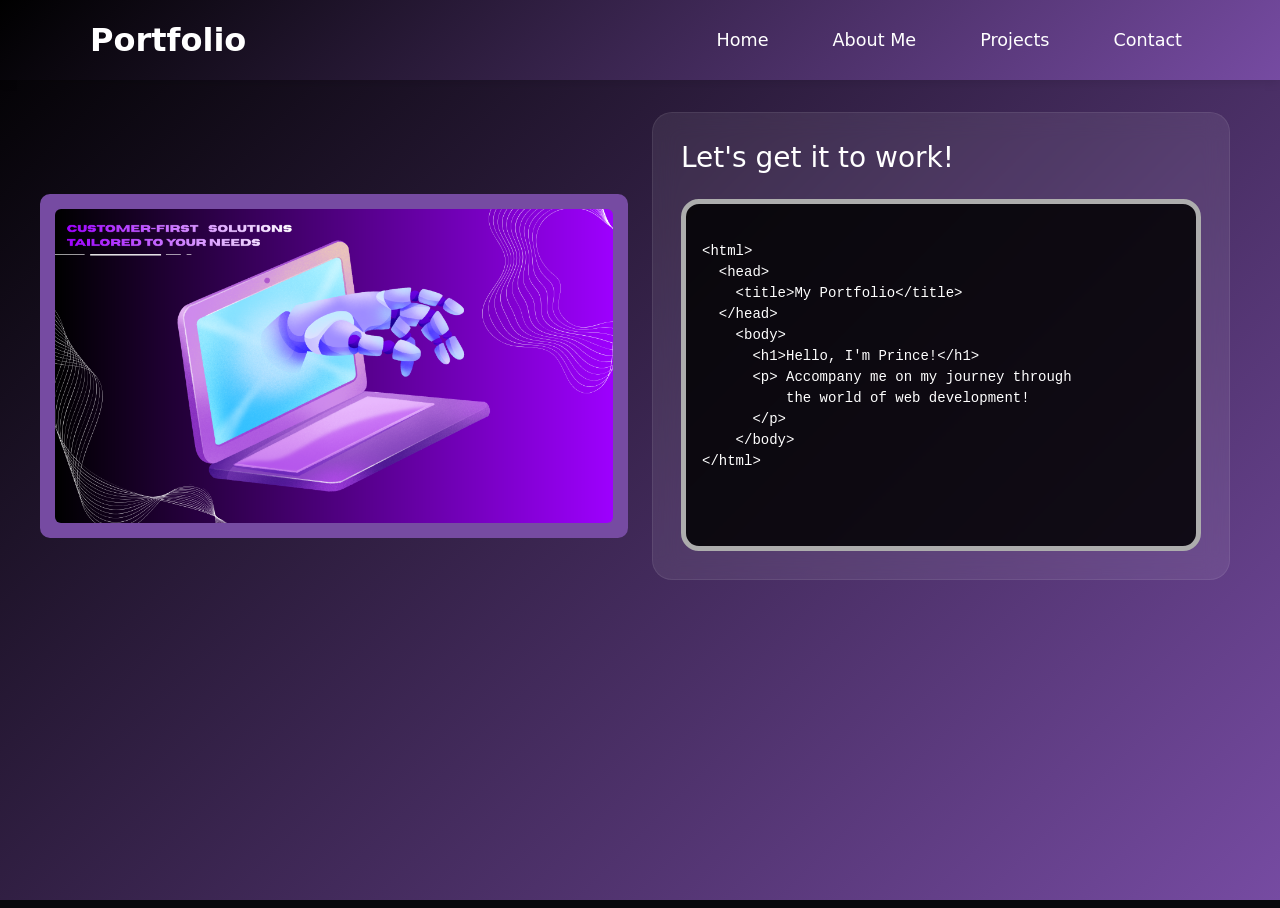
<file: index.html>
<html lang="en">
  <head>
    <meta charset="UTF-8" />
    <meta name="viewport" content="width=device-width, initial-scale=1.0" />
    <link
      href="https://cdn.jsdelivr.net/npm/bootstrap@5.0.2/dist/css/bootstrap.min.css"
      rel="stylesheet"
      integrity="sha384-EVSTQN3/azprG1Anm3QDgpJLIm9Nao0Yz1ztcQTwFspd3yD65VohhpuuCOmLASjC"
      crossorigin="anonymous"
    />

    <title>Portfolio</title>
    <link rel="stylesheet" href="style.css" />
  </head>
  <body>
    <div class="intro-overlay" id="introOverlay">
      <div class="intro-card">
        <h3>Pleased To Meet You!</h3>
      </div>
    </div>
    <div class="bg-custom page-wrapper">
      <nav class="navbar">
        <div class="navbar-container">
          <div class="navbar-logo">
            <a href="index.html">Portfolio</a>
          </div>
          <ul class="nav-menu">
            <li class="nav-item">
              <a href="index.html" class="nav-link">Home</a>
            </li>
            <li class="nav-item">
              <a href="About Me.html" class="nav-link">About Me</a>
            </li>
            <li class="nav-item">
              <a href="Projects.html" class="nav-link">Projects</a>
            </li>
            <li class="nav-item">
              <a href="Contact.html" class="nav-link">Contact</a>
            </li>
          </ul>
          <div class="hamburger">
            <span></span>
            <span></span>
            <span></span>
          </div>
        </div>
      </nav>
      <main class="page-section main-content">
        <section class="hero-grid">
          <div class="image-container-left">
            <img
              src="Images/canva1.png"
              alt="Image"
              class="img-fluid rounded"
            />
          </div>
          <div class="hero-text">
            <h3>Let's get it to work!</h3>
            <div class="code-snippet-container">
              <pre class="code-snippet">
                <code>
&lt;html&gt;
  &lt;head&gt;
    &lt;title&gt;My Portfolio&lt;/title&gt;
  &lt;/head&gt;
    &lt;body&gt;
      &lt;h1&gt;Hello, I'm Prince!&lt;/h1&gt;
      &lt;p&gt; Accompany me on my journey through 
          the world of web development!
      &lt;/p&gt;
    &lt;/body&gt;
&lt;/html&gt;
                </code>
              </pre>
          </div>
        </section>
      </main>
    </div>
    <script
      src="https://cdn.jsdelivr.net/npm/bootstrap@5.0.2/dist/js/bootstrap.bundle.min.js"
      integrity="sha384-MrcW6ZMFYlzcLA8Nl+NtUVF0sA7MsXsP1UyJoMp4YLEuNSfAP+JcXn/tWtIaxVXM"
      crossorigin="anonymous"
    ></script>
    <script src="script.js"></script>
  </body>
</html>
</file>
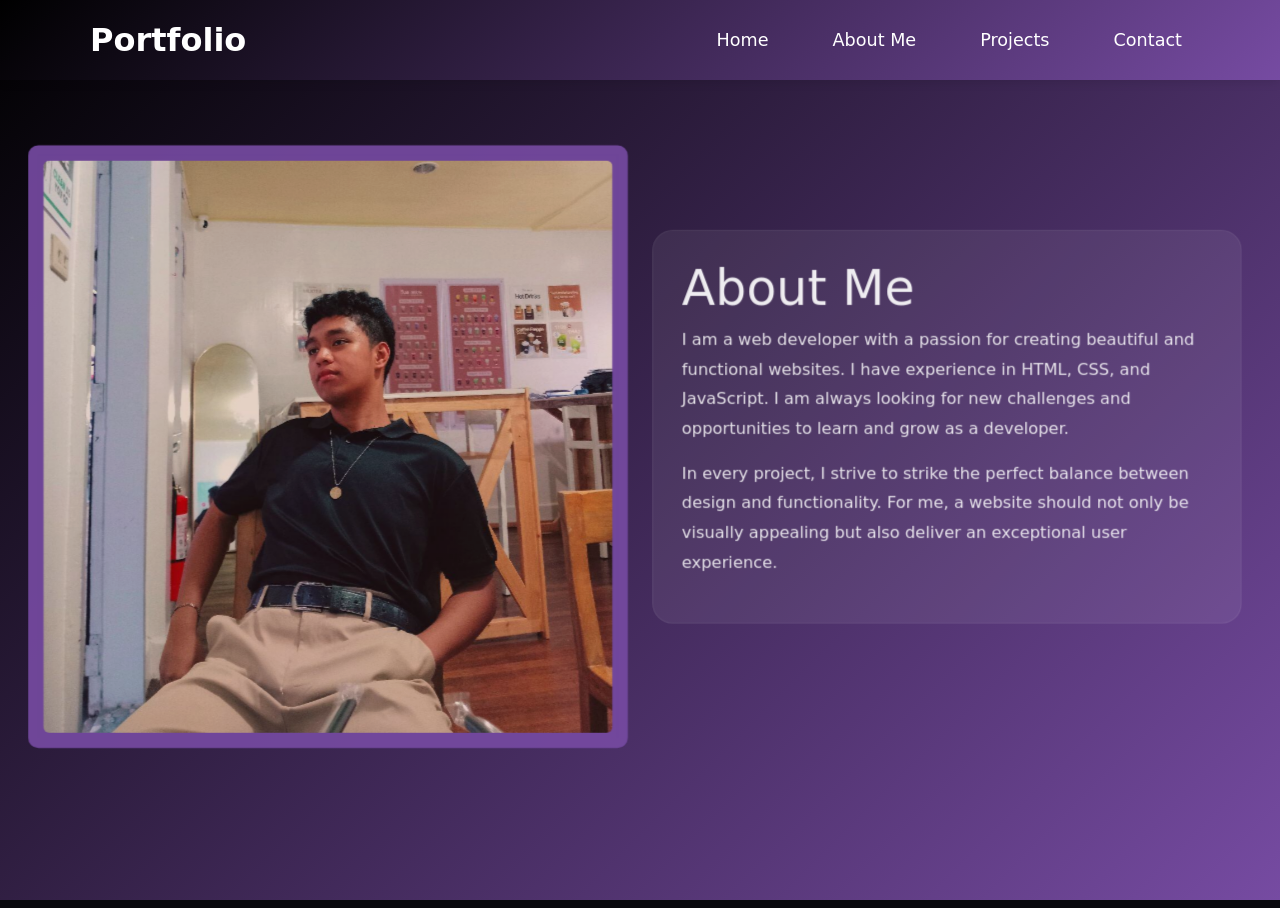
<file: About Me.html>
<html lang="en">
  <head>
    <meta charset="UTF-8" />
    <meta name="viewport" content="width=device-width, initial-scale=1.0" />
    <link
      href="https://cdn.jsdelivr.net/npm/bootstrap@5.0.2/dist/css/bootstrap.min.css"
      rel="stylesheet"
      integrity="sha384-EVSTQN3/azprG1Anm3QDgpJLIm9Nao0Yz1ztcQTwFspd3yD65VohhpuuCOmLASjC"
      crossorigin="anonymous"
    />

    <title>Portfolio</title>
    <link rel="stylesheet" href="style.css" />
  </head>
  <body>
    <div class="bg-custom-about-me page-wrapper">
      <nav class="navbar">
        <div class="navbar-container">
          <div class="navbar-logo">
            <a href="index.html">Portfolio</a>
          </div>
          <ul class="nav-menu">
            <li class="nav-item">
              <a href="index.html" class="nav-link">Home</a>
            </li>
            <li class="nav-item">
              <a href="About Me.html" class="nav-link">About Me</a>
            </li>
            <li class="nav-item">
              <a href="Projects.html" class="nav-link">Projects</a>
            </li>
            <li class="nav-item">
              <a href="Contact.html" class="nav-link">Contact</a>
            </li>
          </ul>
          <div class="hamburger">
            <span></span>
            <span></span>
            <span></span>
          </div>
        </div>
      </nav>
      <main class="page-section main-content">
        <section class="hero-grid">
          <div class="image-container-left">
            <img
              src="Images/MePortfolio.jpg"
              alt="Image"
              class="img-fluid rounded"
            />
          </div>
          <div class="hero-text">
            <h1>About Me</h1>
            <p>
              I am a web developer with a passion for creating beautiful and
              functional websites. I have experience in HTML, CSS, and
              JavaScript. I am always looking for new challenges and
              opportunities to learn and grow as a developer.
            </p>
            <p>
              In every project, I strive to strike the perfect balance between
              design and functionality. For me, a website should not only be
              visually appealing but also deliver an exceptional user
              experience.
            </p>
          </div>
        </section>
      </main>
    </div>
    <script
      src="https://cdn.jsdelivr.net/npm/bootstrap@5.0.2/dist/js/bootstrap.bundle.min.js"
      integrity="sha384-MrcW6ZMFYlzcLA8Nl+NtUVF0sA7MsXsP1UyJoMp4YLEuNSfAP+JcXn/tWtIaxVXM"
      crossorigin="anonymous"
    ></script>
    <script src="script.js"></script>
  </body>
</html>
</file>
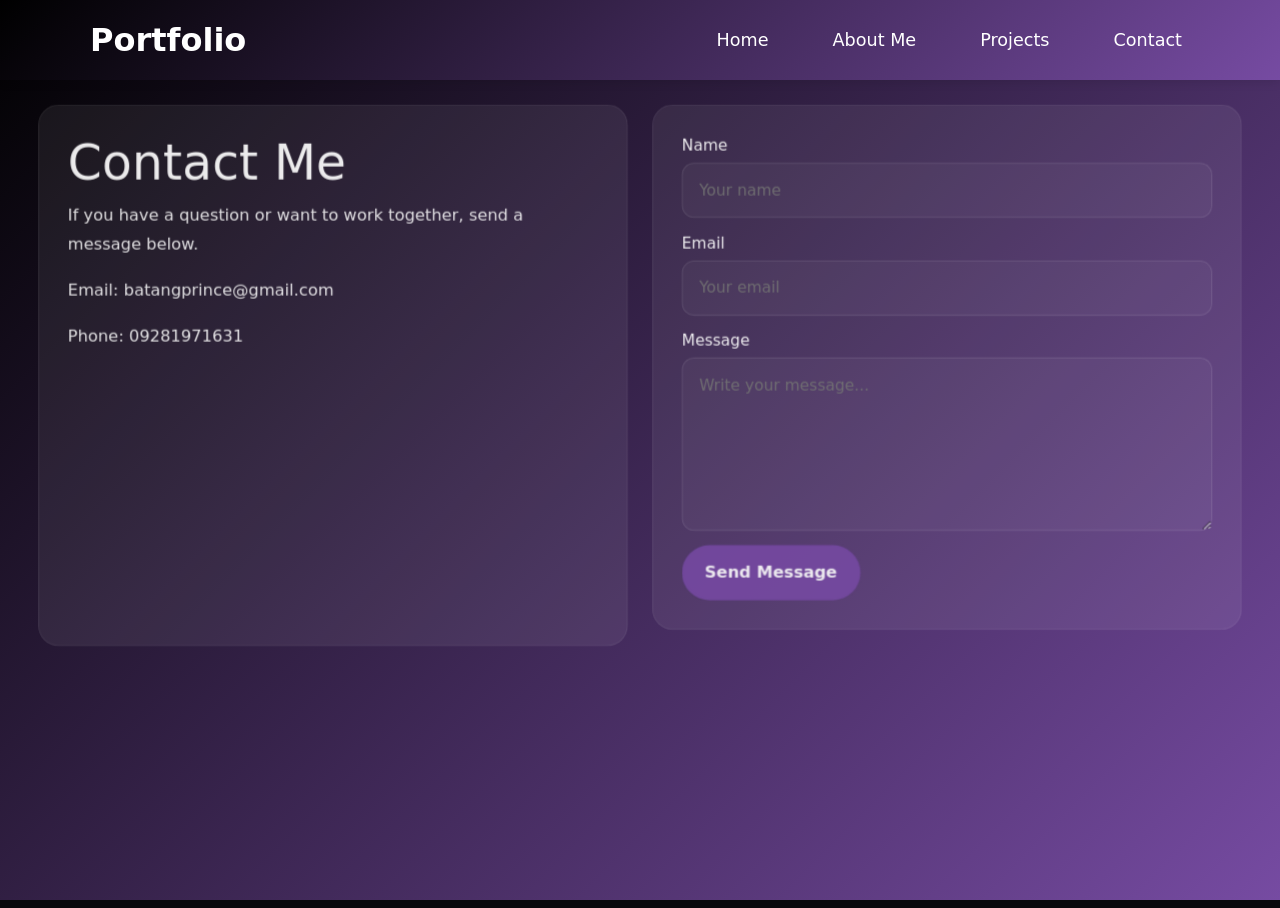
<file: Contact.html>
<html lang="en">
  <head>
    <meta charset="UTF-8" />
    <meta name="viewport" content="width=device-width, initial-scale=1.0" />
    <link
      href="https://cdn.jsdelivr.net/npm/bootstrap@5.0.2/dist/css/bootstrap.min.css"
      rel="stylesheet"
      integrity="sha384-EVSTQN3/azprG1Anm3QDgpJLIm9Nao0Yz1ztcQTwFspd3yD65VohhpuuCOmLASjC"
      crossorigin="anonymous"
    />

    <title>Portfolio</title>
    <link rel="stylesheet" href="style.css" />
  </head>
  <body>
    <div class="bg-custom page-wrapper">
      <nav class="navbar">
        <div class="navbar-container">
          <div class="navbar-logo">
            <a href="index.html">Portfolio</a>
          </div>
          <ul class="nav-menu">
            <li class="nav-item">
              <a href="index.html" class="nav-link">Home</a>
            </li>
            <li class="nav-item">
              <a href="About Me.html" class="nav-link">About Me</a>
            </li>
            <li class="nav-item">
              <a href="Projects.html" class="nav-link">Projects</a>
            </li>
            <li class="nav-item">
              <a href="Contact.html" class="nav-link">Contact</a>
            </li>
          </ul>
          <div class="hamburger">
            <span></span>
            <span></span>
            <span></span>
          </div>
        </div>
      </nav>
      <main class="page-section main-content">
        <section class="contact-grid">
          <div class="contact-info">
            <h1>Contact Me</h1>
            <p>
              If you have a question or want to work together, send a message
              below.
            </p>
            <p>Email: batangprince@gmail.com</p>
            <p>Phone: 09281971631</p>
          </div>
          <form class="contact-form">
            <label for="name"
              >Name
              <input id="name" type="text" placeholder="Your name" />
            </label>
            <label for="email"
              >Email
              <input id="email" type="email" placeholder="Your email" />
            </label>
            <label for="message"
              >Message
              <textarea
                id="message"
                placeholder="Write your message..."
              ></textarea>
            </label>
            <button type="submit">Send Message</button>
          </form>
        </section>
      </main>
    </div>
    <script
      src="https://cdn.jsdelivr.net/npm/bootstrap@5.0.2/dist/js/bootstrap.bundle.min.js"
      integrity="sha384-MrcW6ZMFYlzcLA8Nl+NtUVF0sA7MsXsP1UyJoMp4YLEuNSfAP+JcXn/tWtIaxVXM"
      crossorigin="anonymous"
    ></script>
    <script src="script.js"></script>
  </body>
</html>
</file>
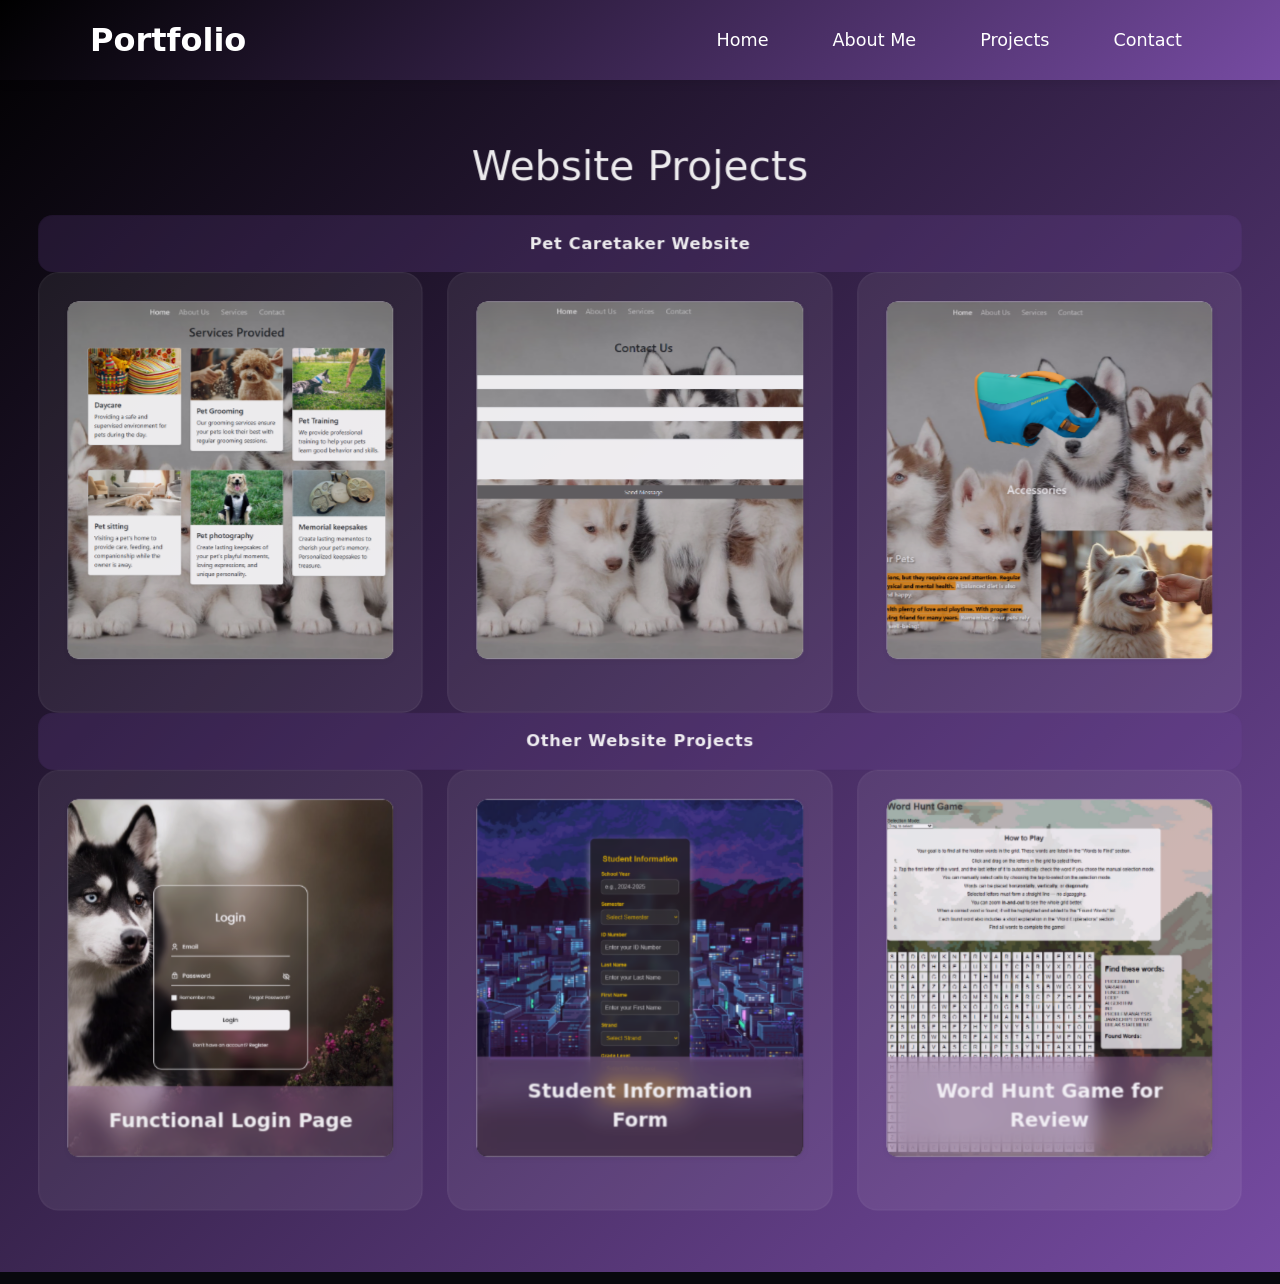
<file: Projects.html>
<html lang="en">
  <head>
    <meta charset="UTF-8" />
    <meta name="viewport" content="width=device-width, initial-scale=1.0" />
    <link
      href="https://cdn.jsdelivr.net/npm/bootstrap@5.0.2/dist/css/bootstrap.min.css"
      rel="stylesheet"
      integrity="sha384-EVSTQN3/azprG1Anm3QDgpJLIm9Nao0Yz1ztcQTwFspd3yD65VohhpuuCOmLASjC"
      crossorigin="anonymous"
    />

    <title>Portfolio</title>
    <link rel="stylesheet" href="style.css" />
  </head>
  <body>
    <div class="bg-custom page-wrapper">
      <nav class="navbar">
        <div class="navbar-container">
          <div class="navbar-logo">
            <a href="index.html">Portfolio</a>
          </div>
          <ul class="nav-menu">
            <li class="nav-item">
              <a href="index.html" class="nav-link">Home</a>
            </li>
            <li class="nav-item">
              <a href="About Me.html" class="nav-link">About Me</a>
            </li>
            <li class="nav-item">
              <a href="Projects.html" class="nav-link">Projects</a>
            </li>
            <li class="nav-item">
              <a href="Contact.html" class="nav-link">Contact</a>
            </li>
          </ul>
          <div class="hamburger">
            <span></span>
            <span></span>
            <span></span>
          </div>
        </div>
      </nav>
      <main class="page-section main-content">
        <section class="services-section">
          <div class="custom-container">
            <h1 class="text-center mb-4">Website Projects</h1>
            <div class="section-heading">Pet Caretaker Website</div>
            <div class="projects-grid">
              <div class="project-card">
                <div class="card mb-4 shadow-sm">
                  <img
                    src="Images/Pet-Website-For-Portfolio(1).png"
                    class="card-img-top"
                    alt="Service 1"
                  />
                </div>
              </div>
              <div class="project-card">
                <div class="card mb-4 shadow-sm">
                  <img
                    src="Images/Pet-Website-For-Portfolio(2).png"
                    class="card-img-top"
                    alt="Service 2"
                  />
                </div>
              </div>
              <div class="project-card">
                <div class="card mb-4 shadow-sm">
                  <img
                    src="Images/Pet-Website-For-Portfolio.png"
                    class="card-img-top"
                    alt="Service 3"
                  />
                </div>
              </div>
            </div>
            <div class="section-heading">Other Website Projects</div>
            <div class="projects-grid">
              <div class="project-card">
                <div class="card mb-4 shadow-sm">
                  <img
                    src="Images/Portfolio-Login-Page.png"
                    class="card-img-top"
                    alt="Service 4"
                  />
                  <div class="card-text-overlay">Functional Login Page</div>
                </div>
              </div>
              <div class="project-card">
                <div class="card mb-4 shadow-sm">
                  <img
                    src="Images/Student-Form-For-Portfolio.png"
                    class="card-img-top"
                    alt="Service 5"
                  />
                  <div class="card-text-overlay">Student Information Form</div>
                </div>
              </div>
              <div class="project-card">
                <div class="card mb-4 shadow-sm">
                  <img
                    src="Images/Word-Hunt-For-Portfolio.png"
                    class="card-img-top"
                    alt="Service 6"
                  />
                  <div class="card-text-overlay">Word Hunt Game for Review</div>
                </div>
              </div>
            </div>
          </div>
        </section>
      </main>
    </div>
    <script
      src="https://cdn.jsdelivr.net/npm/bootstrap@5.0.2/dist/js/bootstrap.bundle.min.js"
      integrity="sha384-MrcW6ZMFYlzcLA8Nl+NtUVF0sA7MsXsP1UyJoMp4YLEuNSfAP+JcXn/tWtIaxVXM"
      crossorigin="anonymous"
    ></script>
    <script src="script.js"></script>
  </body>
</html>
</file>
<file: style.css>
/* CSS */
:root {
  --bg: #08080d;
  --surface: rgba(255, 255, 255, 0.08);
  --surface-strong: rgba(255, 255, 255, 0.14);
  --accent: #764ba2;
  --accent-strong: #667eea;
  --text: #ffffff;
}
* {
  box-sizing: border-box;
}
html,
body {
  margin: 0;
  padding: 0;
  min-height: 100%;
  font-family: "Inter", system-ui, sans-serif;
  color: var(--text);
  background: var(--bg);
}
body {
  overflow-x: hidden;
  opacity: 0;
  transition: opacity 0.5s ease;
}
body.ready {
  opacity: 1;
}
body.page-exiting {
  opacity: 0;
}
.page-wrapper {
  display: grid;
  min-height: 100vh;
  grid-template-rows: auto 1fr auto;
}
.main-content {
  width: min(1180px, calc(100% - 2rem));
  margin: 0 auto;
  padding: 2rem 0;
  transform: scale(1.02);
  opacity: 0.92;
  transition: transform 0.8s ease, opacity 0.8s ease;
}
.page-wrapper.ready .main-content {
  transform: scale(1);
  opacity: 1;
}
.intro-overlay {
  position: fixed;
  inset: 0;
  z-index: 3000;
  display: grid;
  place-items: center;
  padding: 2rem;
  background: radial-gradient(circle at center, rgba(118, 75, 162, 0.9), rgba(8, 8, 13, 0.98));
  color: #fff;
  text-align: center;
}
.intro-card {
  max-width: 520px;
  padding: 2rem 2.5rem;
  border: 1px solid rgba(255, 255, 255, 0.14);
  border-radius: 26px;
  backdrop-filter: blur(10px);
  box-shadow: 0 30px 90px rgba(0, 0, 0, 0.35);
  transform: scale(0.96);
  animation: introZoom 0.85s cubic-bezier(0.22, 1, 0.36, 1) forwards;
}
.intro-card h2 {
  margin: 0 0 1rem;
  font-size: clamp(2rem, 4vw, 3rem);
}
.intro-card p {
  margin: 0;
  line-height: 1.75;
  opacity: 0.9;
}
.intro-overlay.fade-out {
  animation: overlayHide 0.7s ease forwards;
}
@keyframes introZoom {
  from {
    transform: scale(0.8);
    opacity: 0;
  }
  to {
    transform: scale(1);
    opacity: 1;
  }
}
@keyframes overlayHide {
  from {
    opacity: 1;
  }
  to {
    opacity: 0;
    visibility: hidden;
  }
}
.hero-grid,
.projects-grid,
.contact-grid {
  display: grid;
  gap: 1.5rem;
}
.hero-grid {
  grid-template-columns: repeat(auto-fit, minmax(280px, 1fr));
  align-items: center;
}
.projects-grid {
  grid-template-columns: repeat(auto-fit, minmax(240px, 1fr));
}
.contact-grid {
  grid-template-columns: repeat(auto-fit, minmax(280px, 1fr));
}
.hero-text,
.contact-info,
.contact-form,
.project-card {
  background: var(--surface);
  border: 1px solid rgba(255, 255, 255, 0.08);
  border-radius: 20px;
  padding: 1.75rem;
  backdrop-filter: blur(12px);
}
.code-snippet-container {
  margin-top: 1.5rem;
  background: rgba(0, 0, 0, 0.842);
  border: 5px solid rgb(173, 173, 173);
  border-radius: 18px;
  padding: 1rem;
}
.code-sample h3 {
  margin: 0 0 0.9rem;
  font-size: 1rem;
  color: #f3f0ff;
}
.code-sample pre {
  margin: 0;
  padding: 1rem;
  background: rgba(0, 0, 0, 0.18);
  border-radius: 14px;
  overflow-x: auto;
  font-family: ui-monospace, SFMono-Regular, Consolas, "Liberation Mono", Menlo, monospace;
  line-height: 1.6;
  white-space: pre-wrap;
}
.hero-text h1,
.contact-info h1 {
  margin-top: 0;
  font-size: clamp(2rem, 4vw, 3rem);
}
.hero-text p,
.contact-info p {
  line-height: 1.8;
  opacity: 0.95;
}
.section-heading {
  width: 100%;
  background: rgba(118, 75, 162, 0.24);
  border-radius: 14px;
  padding: 1rem 1.25rem;
  text-align: center;
  font-weight: 700;
  letter-spacing: 0.04em;
}
.contact-form label {
  display: block;
  margin-bottom: 0.85rem;
  font-size: 0.95rem;
  color: #ffffff;
}
.contact-form input,
.contact-form textarea {
  width: 100%;
  border: 1px solid rgba(255, 255, 255, 0.12);
  border-radius: 12px;
  background: rgba(255, 255, 255, 0.04);
  color: var(--text);
  padding: 0.9rem 1rem;
  margin-top: 0.35rem;
}
.contact-form textarea {
  min-height: 170px;
  resize: vertical;
}
.contact-form button {
  cursor: pointer;
  border: none;
  border-radius: 999px;
  padding: 0.95rem 1.4rem;
  background: var(--accent);
  color: var(--text);
  font-weight: 700;
  transition: transform 0.25s ease, background 0.25s ease;
}
.contact-form button:hover {
  transform: scale(1.03);
  background: var(--accent-strong);
}
.bg-custom {
  background:  linear-gradient(135deg, rgb(0, 0, 0) 0%, #764ba2 100%);
}   
.bg-custom-about-me {
  background:   linear-gradient(135deg, rgb(0, 0, 0) 0%, #764ba2 100%);
}   
.navbar {
  background: linear-gradient(135deg, rgb(0, 0, 0) 0%, #764ba2 100%);
  height: 80px;
  display: flex;
  justify-content: center;
  align-items: center;
  font-size: 1.1rem;
  position: sticky;
  top: 0;
  z-index: 999;
  box-shadow: 0 2px 10px rgba(0, 0, 0, 0.1);
}

.navbar-container {
  display: flex;
  justify-content: space-between;
  align-items: center;
  width: 100%;
  max-width: 1200px;
  padding: 0 50px;
}

.navbar-logo {
  color: #fff;
  cursor: pointer;
  font-size: 2rem;
  font-weight: bold;
}

.navbar-logo a {
  color: #fff;
  text-decoration: none;
}

.nav-menu {
  display: flex;
  list-style: none;
  gap: 3rem;
  margin: 0;
}

.nav-link {
  color: #fff;
  text-decoration: none;
  padding: 0.5rem;
  border-radius: 4px;
  transition: all 0.3s ease;
}

.nav-link:hover {
  background-color: rgba(255, 255, 255, 0.2);
  transform: scale(1.05);
}

.hamburger {
  display: none;
  flex-direction: column;
  cursor: pointer;
}

.hamburger span {
  width: 25px;
  height: 3px;
  background-color: #fff;
  margin: 5px 0;
  border-radius: 5px;
  transition: 0.3s;
}

/* Mobile Responsive */
@media screen and (max-width: 768px) {
  .navbar-container {
    padding: 0 20px;
  }

  .nav-menu {
    display: none;
    flex-direction: column;
    gap: 0;
    position: absolute;
    top: 70px;
    left: 0;
    width: 100%;
    background: linear-gradient(135deg, #667eea 0%, #764ba2 100%);
  }

  .nav-menu.active {
    display: flex;
  }

  .nav-item {
    width: 100%;
  }

  .nav-link {
    display: block;
    padding: 1.5rem;
    border-radius: 0;
  }

  .hamburger {
    display: flex;
  }
}

/* Project Cards */
.card {
  min-height: auto;
  border: none;
  border-radius: 10px;
  overflow: hidden;
  transition: all 0.3s ease;
  position: relative;
}

.card:hover {
  transform: translateY(-10px);
  box-shadow: 0 10px 30px rgba(243, 156, 41, 0.322) !important;
}

.card-images-container {
  display: flex;
  flex-direction: column;
  position: relative;
}

.card-img-top {
  height: 350px;
  object-fit: cover;
  width: 100%;
}

.card-merged .card-images-container {
  height: 350px;
  overflow: hidden;
}

.card-merged .card-img-top {
  height: 116.67px;
  flex: 1;
}

.card-text-overlay {
  position: absolute;
  bottom: 0;
  left: 0;
  right: 0;
  padding: 20px;
  background: rgba(168, 121, 180, 0.4);
  backdrop-filter: blur(10px);
  color: white;
  text-align: center;
  font-size: 1.2rem;
  font-weight: bold;
}

.card-text-overlay-shared {
  padding: 20px;
  background: rgba(157, 71, 179, 0.4);
  backdrop-filter: blur(10px);
  color: rgb(255, 255, 255);
  text-align: center;
  font-size: 1.2rem;
  font-weight: bold;
  border-radius: 10px;
  margin-bottom: 1.5rem;
}

.card-body {
  padding: 1.5rem;
}

.card-title {
  font-size: 1.25rem;
  font-weight: bold;
  color: #333;
}

.card-text {
  font-size: 0.95rem;
  color: #666;
  line-height: 1.6;
}

.services-section {
  padding: 40px 0;
}

.image-container-left {
  display: flex;
  align-items: center;
  justify-content: center;
  border: 10px solid #764ba2;
  border-radius: 10px;
  background-color: #764ba2;
  margin-top: 3px;
  margin-left: -200px;
  padding: 5px;
}

.image-container-left img {
  max-width: 100%;
  height: 100%;
  border-radius: 8px;
}

/* Responsive Design for Tablets */
@media screen and (max-width: 1280px) {
  .image-container-left {
    margin-left: -10px;
    margin-top: 40px;
  }
}

/* Responsive Design for Mobile */
@media screen and (max-width: 576px) {
  .image-container-left {
    margin-left: 0;
    margin-top: 15px;
    border: 5px solid #764ba2;
    padding: 10px;
  }
}
</file>
